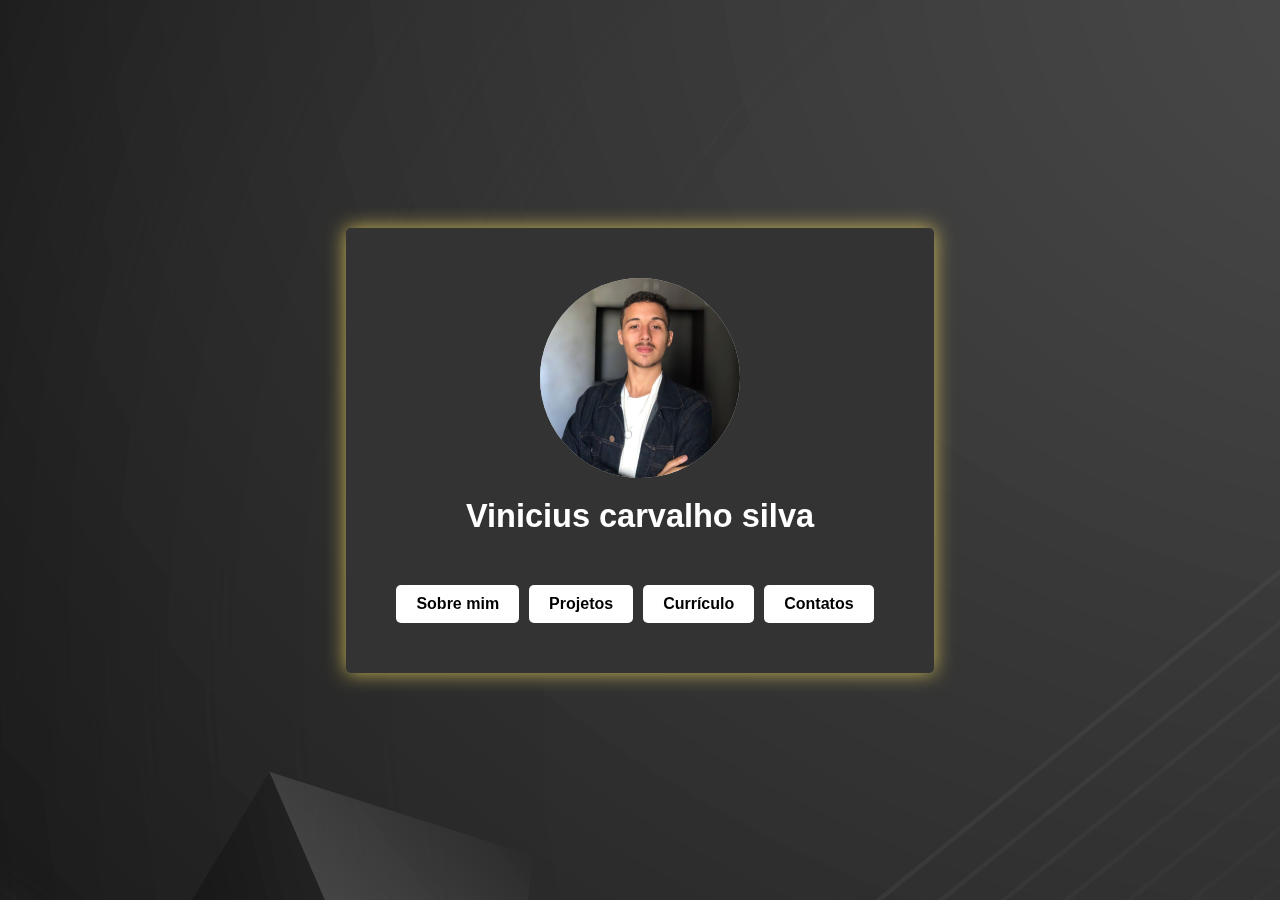
<file: index.html>
<!DOCTYPE html>
<html>
  <head>
    <title>Meu Portfolio</title>
    <link rel="stylesheet" type="text/css" href="./CSS/main.css">
  </head>
  <body>
    <div class="center-box">
      <div class="profile-box">
        <img src="./IMG/vini.jpeg" alt="Perfil" class="profile-pic">
      <h1>Vinicius carvalho silva</h1>
        <div class="button-group">
          <a href="sobre.html" class="button">Sobre mim</a>
          <a href="projetos.html" class="button">Projetos</a>
          <a href="curriculo.html" class="button">Currículo</a>
          <a class="button" href="contato.html">Contatos</a>
        </div>
      </div>
    </div>
  </body>
</html>
</file>
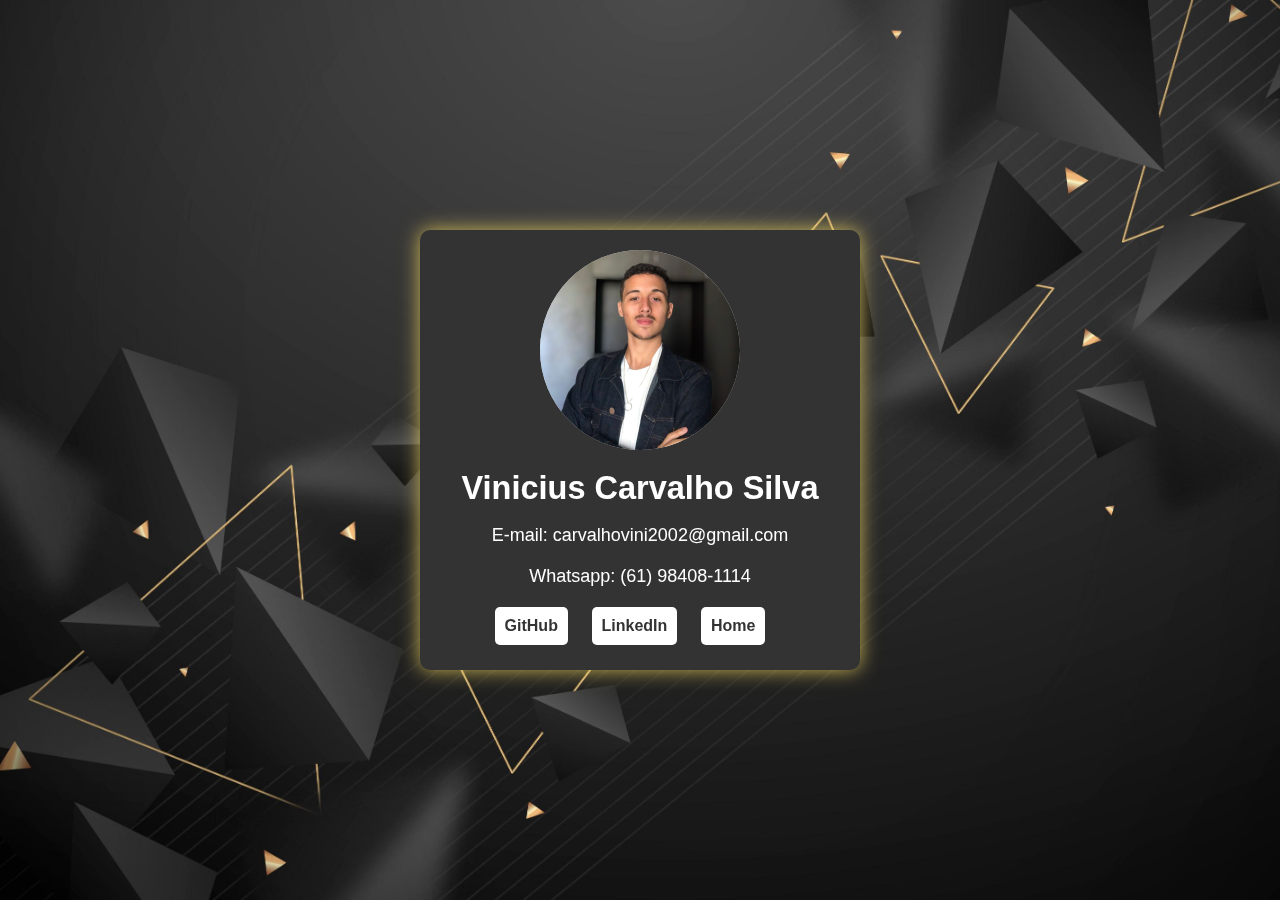
<file: contato.html>
<!DOCTYPE html>
<html>
<head>
	<title>Contato</title>
	<link rel="stylesheet" type="text/css" href="./CSS/contato.css">
</head>
<body>
	<div class="overlay"></div>
	<div class="container">
		<div class="profile-pic">
            <img class="profile-pic" src="./IMG/vini.jpeg" alt="Minha foto de perfil">
        </div>
		<h1>Vinicius Carvalho Silva</h1>
		<p>E-mail: carvalhovini2002@gmail.com</p>
        <p>Whatsapp: (61) 98408-1114</p>
		<div class="social-links">
			<a href="https://github.com/carvalhovini">GitHub</a>
			<a href="https://www.linkedin.com/in/vinicius-carvalho-silva-a602a91b9/">LinkedIn</a>
            <a href="index.html">Home</a>
		</div>
	</div>
</body>
</html>
</file>
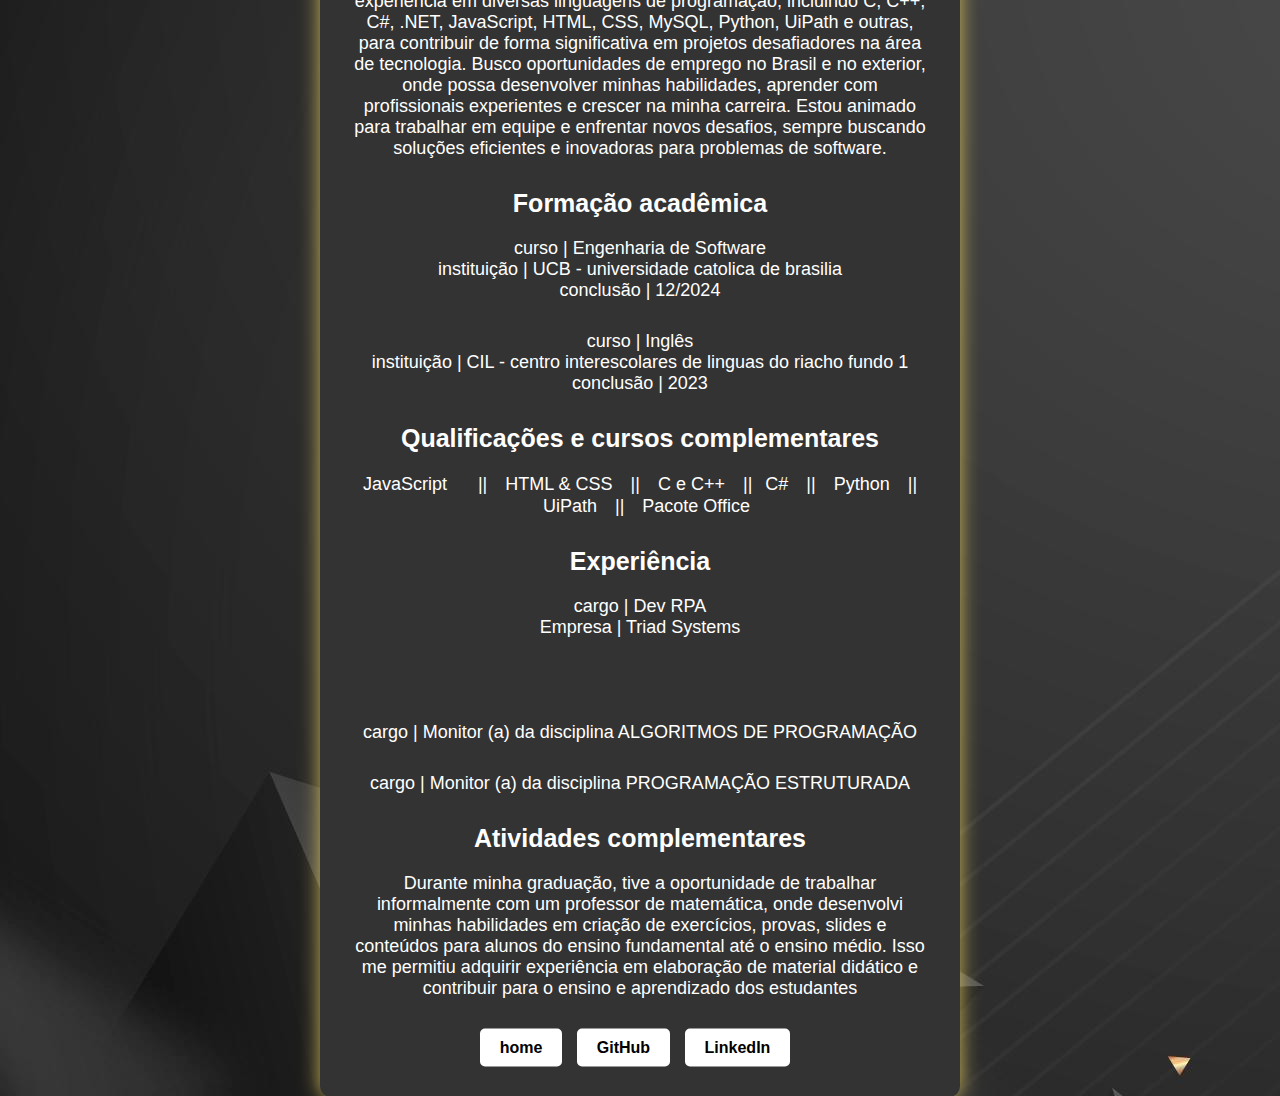
<file: curriculo.html>
<!DOCTYPE html>
<html>
<head>
	<title>Meu Currículo</title>
	<link rel="stylesheet" type="text/css" href="./CSS/curriculo.css">
</head>
<body>
	<div class="container">
		<h1>Meu Currículo</h1>
        <h2>Objetivo</h2>
		<p>Meu objetivo é utilizar minhas habilidades em Engenharia de Software e experiência em diversas linguagens de programação, incluindo C, C++, C#, .NET, JavaScript, HTML, CSS, MySQL, Python, UiPath e outras, para contribuir de forma significativa em projetos desafiadores na área de tecnologia. Busco oportunidades de emprego no Brasil e no exterior, onde possa desenvolver minhas habilidades, aprender com profissionais experientes e crescer na minha carreira. Estou animado para trabalhar em equipe e enfrentar novos desafios, sempre buscando soluções eficientes e inovadoras para problemas de software.</p>
		<h2>Formação acadêmica</h2>
		<p>curso | Engenharia de Software<br>instituição | UCB - universidade catolica de brasilia<br>
		conclusão | 12/2024</p>

		<p>curso | Inglês<br>instituição | CIL - centro interescolares de linguas do riacho fundo 1<br>
			conclusão | 2023</p>

		<h2>Qualificações e cursos complementares</h2>
		
		<p>JavaScript⠀
			⠀||⠀ HTML & CSS
			⠀||⠀ C e C++
			⠀||⠀C#
			⠀||⠀ Python
			⠀||⠀UiPath
			⠀||⠀ Pacote Office</p>

			<h2>Experiência</h2>

			<p>cargo | Dev RPA <br> Empresa | Triad Systems</p><br><br>
			<p>cargo | Monitor (a) da disciplina ALGORITMOS DE PROGRAMAÇÃO<br></p>
			<p>cargo | Monitor (a) da disciplina PROGRAMAÇÃO ESTRUTURADA<br></p>

			<h2>Atividades complementares</h2>
			<p>Durante minha graduação, tive a oportunidade de trabalhar informalmente
				com um professor de matemática, onde desenvolvi minhas habilidades em
				criação de exercícios, provas, slides e conteúdos para alunos do ensino
				fundamental até o ensino médio. Isso me permitiu adquirir experiência em
				elaboração de material didático e contribuir para o ensino e aprendizado dos
				estudantes
				</p>



		
		<a href="index.html" class="button">home</a>
		<a href="https://github.com/carvalhovini" class="button" >GitHub</a>
		<a href="https://www.linkedin.com/in/vinicius-carvalho-silva-a602a91b9/" class="button" >LinkedIn</a>
	</div>
</body>
</html>
</file>
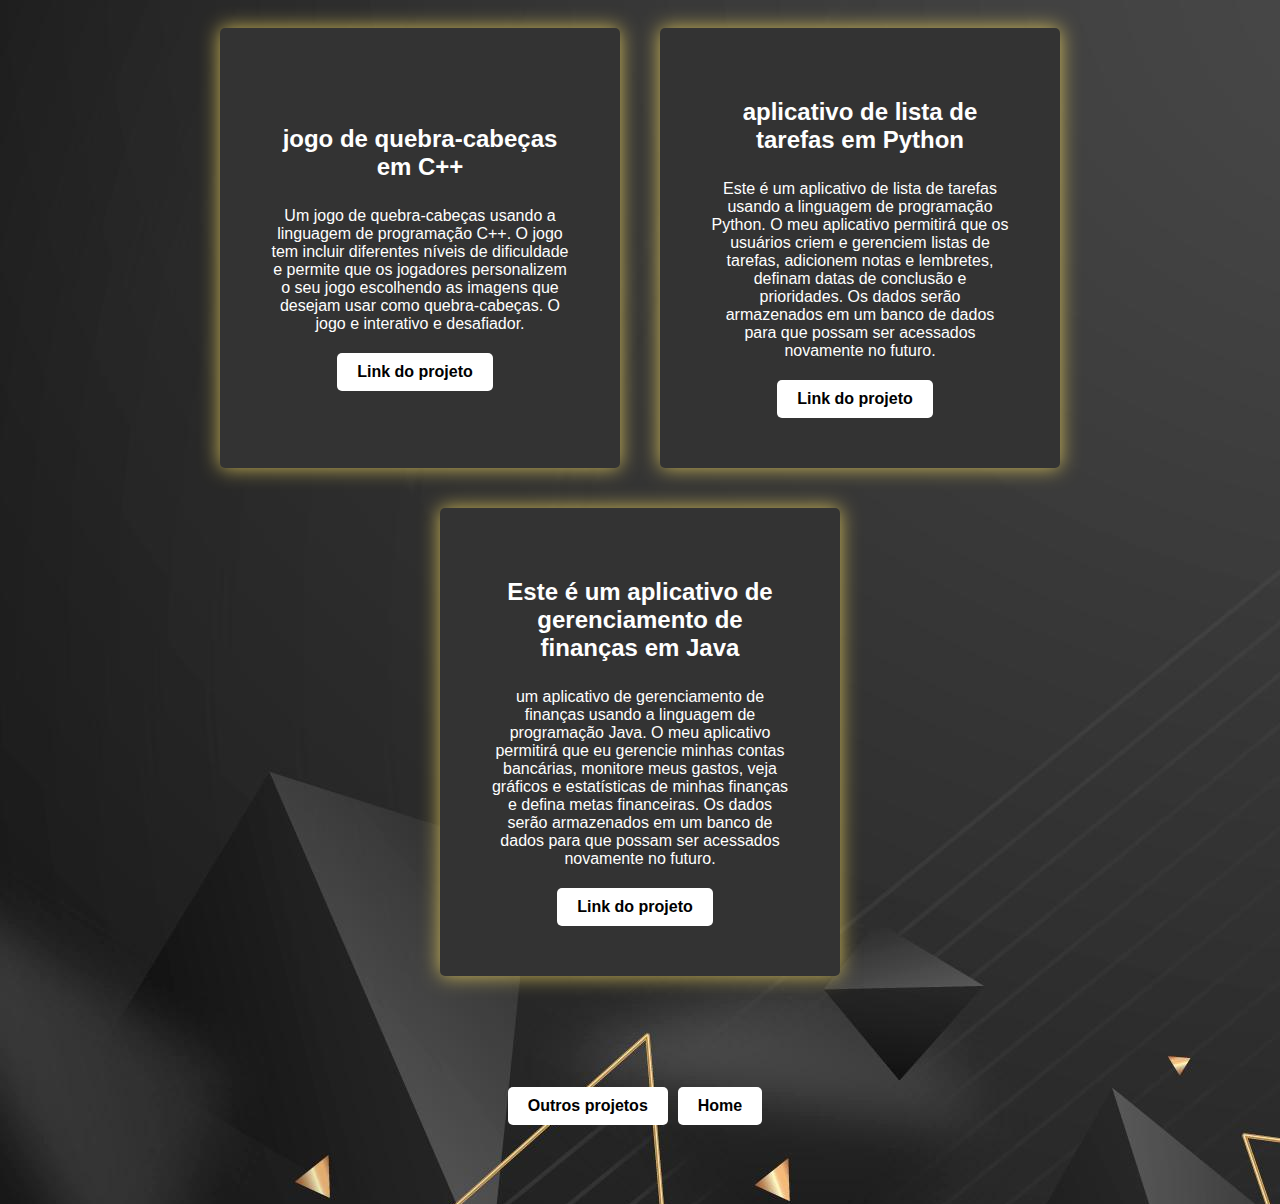
<file: projetos.html>
<!DOCTYPE html>
<html>
  <head>
    <title>Projetos</title>
    <link rel="stylesheet" type="text/css" href="./CSS/projetos.css">
  </head>
  <body>
    <div class="projeto-boxes">
      <div class="projeto-box">
        <h2>jogo de quebra-cabeças em C++</h2>
        <p>Um jogo de quebra-cabeças usando a linguagem de programação C++. O jogo tem incluir diferentes níveis de dificuldade e permite que os jogadores personalizem o seu jogo escolhendo as imagens que desejam usar como quebra-cabeças. O jogo e interativo e desafiador.</p>
        <a class="button" href="https://github.com/carvalhovini">Link do projeto</a>
      </div>
      <div class="projeto-box">
        <h2>aplicativo de lista de tarefas em Python</h2>
        <p>Este é um aplicativo de lista de tarefas usando a linguagem de programação Python. O meu aplicativo permitirá que os usuários criem e gerenciem listas de tarefas, adicionem notas e lembretes, definam datas de conclusão e prioridades. Os dados serão armazenados em um banco de dados para que possam ser acessados novamente no futuro.</p>
        <a class="button" href="https://github.com/carvalhovini/python">Link do projeto</a>
      </div>
      <div class="projeto-box">
        <h2> Este é um aplicativo de gerenciamento de finanças em Java</h2>
        <p>um aplicativo de gerenciamento de finanças usando a linguagem de programação Java. O meu aplicativo permitirá que eu gerencie minhas contas bancárias, monitore meus gastos, veja gráficos e estatísticas de minhas finanças e defina metas financeiras. Os dados serão armazenados em um banco de dados para que possam ser acessados novamente no futuro.</p>
        <a class="button" href="https://github.com/carvalhovini">Link do projeto</a>
      </div>
    </div>
    <div class="button-container">
    <a class="button-git" href="https://github.com/carvalhovini">Outros projetos</a>
    <div><a class="button" href="index.html">Home</a></div>
</div>
  </body>
</html>
</file>
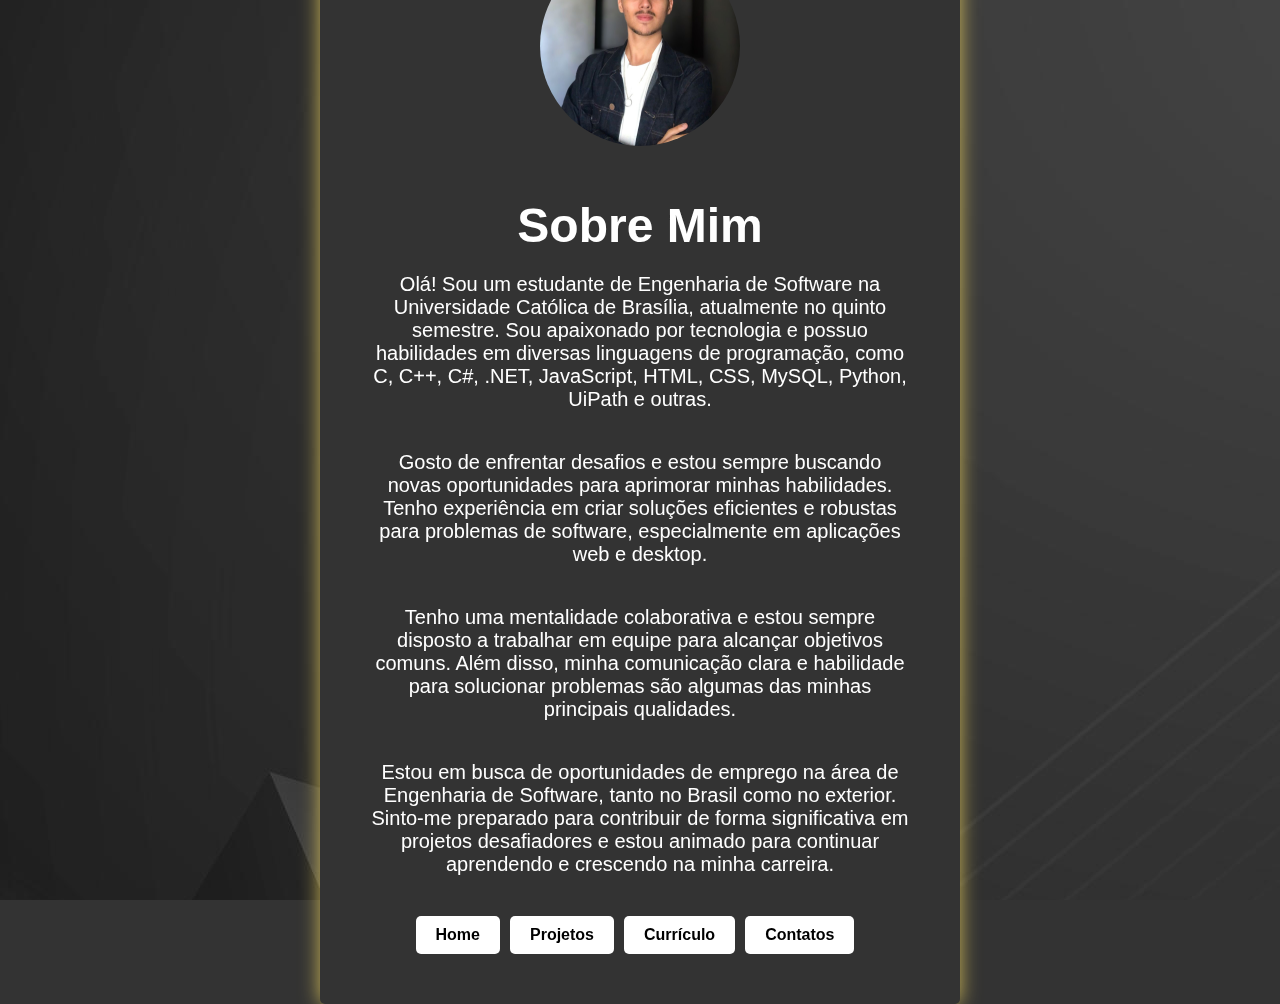
<file: sobre.html>
<!DOCTYPE html>
<html>
  <head>
    <title>Sobre Mim</title>
    <link rel="stylesheet" href="./CSS/sobre.css">
  </head>
  <body>
    <div class="background"></div>
    <div class="content">
      <div class="box">
        <img class="profile-pic" src="./IMG/vini.jpeg" alt="Minha foto de perfil">
        <div class="info">
          <h1>Sobre Mim</h1>
          <p>Olá! Sou um estudante de Engenharia de Software na Universidade Católica de Brasília, atualmente no quinto semestre. Sou apaixonado por tecnologia e possuo habilidades em diversas linguagens de programação, como C, C++, C#, .NET, JavaScript, HTML, CSS, MySQL, Python, UiPath e outras.</p>

          <p>Gosto de enfrentar desafios e estou sempre buscando novas oportunidades para aprimorar minhas habilidades. Tenho experiência em criar soluções eficientes e robustas para problemas de software, especialmente em aplicações web e desktop.</p>
            
          <p>Tenho uma mentalidade colaborativa e estou sempre disposto a trabalhar em equipe para alcançar objetivos comuns. Além disso, minha comunicação clara e habilidade para solucionar problemas são algumas das minhas principais qualidades.</p>
            
          <p>Estou em busca de oportunidades de emprego na área de Engenharia de Software, tanto no Brasil como no exterior. Sinto-me preparado para contribuir de forma significativa em projetos desafiadores e estou animado para continuar aprendendo e crescendo na minha carreira.</p>
            <p></p>

          <div class="button-container">
            <a class="button" href="index.html">Home</a>
            <a class="button" href="projetos.html">Projetos</a>
            <a class="button" href="curriculo.html">Currículo</a>
            <a class="button" href="contato.html">Contatos</a>
          </div>
        </div>
      </div>
    </div>
  </body>
</html>
</file>
<file: CSS/main.css>
body {
    margin: 0;
    padding: 0;
    background-color: #141414;
  }
  
  .center-box {
    background-image: url(../IMG/background.jpg);
    background-repeat: no-repeat;
    font-family: Arial, Helvetica, sans-serif;
    font-size: small;
    height: 100vh;
    width: 100vw;
    display: flex;
    flex-direction: column;
    justify-content: center;
    align-items: center;
    backdrop-filter: blur(5px);
    
  }
  
  .profile-box {
    display: flex;
    flex-direction: column;
    justify-content: center;
    align-items: center;
    background-color: #333;
    padding: 50px;
    border-radius: 5px;
    box-shadow: 0 0 20px rgba(255, 226, 99, 0.767);
  }
  
  .profile-pic {
    width: 200px;
    height: 200px;
    background-image: none;
    background-color: #ccc;
    border-radius: 50%;
    margin: 0 auto;
    margin-bottom: 20px;
  }
  
  h1 {
    color: #fff;
    font-size: 2.5em;
    margin: 0;
  }
  
  .button-group {
    align-items: center;
    margin-top: 50px;
    display: flex;
    flex-direction: row;
  }
  
  .button {
    font-size: medium;
    display: inline-block;
    background-color: #fff;
    color: #000;
    padding: 10px 20px;
    border-radius: 5px;
    margin-right: 10px;
    text-decoration: none;
    font-weight: bold;
    transition: all 0.3s ease;
  }
  
  .button:hover {
    background-color: #333;
    color: #fff;
  }

body {
    margin: 0;
    padding: 0;
  }
  
  header {
    background-color: #333;
    color: #fff;
    padding: 20px;
}
</file>
<file: CSS/contato.css>
body {
	margin: 0;
	padding: 0;
}

.overlay {
	background-image: url(../IMG/background.jpg);
    background-repeat: no-repeat;
    background-size: cover;
	position: fixed;
	top: 0;
	left: 0;
	width: 100%;
	height: 100%;
}

.container {
  font-family: Arial, Helvetica, sans-serif;
  font-size: small;
	position: fixed;
	top: 50%;
	left: 50%;
	transform: translate(-50%, -50%);
	width: 400px;
	height: 400px;
	background-color: #333;
	border-radius: 10px;
	padding: 20px;
	box-shadow: 0 0 20px rgba(255, 226, 99, 0.767);
}

.profile-pic {
	width: 200px;
	height: 200px;
	background-image: none;
	background-color: #ccc;
	border-radius: 50%;
	margin: 0 auto;
	margin-bottom: 20px;
}

h1 {
  color: #fff;
	text-align: center;
	font-size: 2.5em;
	margin: 0;
}

p {
  color: #fff;
	text-align: center;
	font-size: 18px;
	margin-bottom: 20px;
}

.social-links {
	text-align: center;
}

.social-links a {
	
	font-family: Arial, Helvetica, sans-serif;
  	font-size:medium;
	display: inline-block;
	padding: 10px;
	background-color: #fff;
	color: #333;
	text-decoration: none;
	margin-right: 20px;
	border-radius: 5px;
  font-weight: bold;
}

.social-links a:hover {
	color: #fff;
	background-color: #333;
}

.github-link:hover {
	color: #4183C4;
}

.linkedin-link:hover {
	color: #0077B5;
}
</file>
<file: CSS/curriculo.css>
body {
	margin: 0;
	padding: 0;
	background-color: #333;
	font-family: Arial, sans-serif;
    background-image: url(../IMG/background.jpg);
    background-repeat: no-repeat;
}

.container {
	position: absolute;
	top: 50%;
	left: 50%;
	transform: translate(-50%, -50%);
	background-color: #333;
	padding: 30px;
	border-radius: 10px;
	box-shadow: 0px 0px 10px rgba(0, 0, 0, 0.5);
	text-align: center;
    box-shadow: 0 0 20px rgba(255, 226, 99, 0.767);
}

h1 {
    color: #fff;
	font-size: 36px;
	margin-bottom: 20px;
}

h2 {
    color: #fff;
	font-size: 25px;
	margin-bottom: 20px;
}

p {
    color: #fff;
	font-size: 18px;
	margin-bottom: 30px;
}

.button {
    font-size: medium;
    display: inline-block;
    background-color: #fff;
    color: #000;
    padding: 10px 20px;
    border-radius: 5px;
    margin-right: 10px;
    text-decoration: none;
    font-weight: bold;
    transition: all 0.3s ease;
  }
  
  .button:hover {
    background-color: #333;
    color: #fff;
  }
</file>
<file: CSS/projetos.css>
body{
  font-family: Arial, Helvetica, sans-serif;
  background-image: url(../IMG/background.jpg);
  
}
 
.projeto-boxes {
  display: flex;
  flex-wrap: wrap;
  justify-content: center;
  
}

.projeto-box {
  display: flex;
  flex-direction: column;
  justify-content: center;
  
}

.projeto-box {
  width: 300px;
  margin: 20px;
  padding: 20px;
  box-shadow: 0px 2px 6px rgba(0, 0, 0, 0.3);
  text-align: center;
  align-items: center;
  background-color: #333;
  padding: 50px;
  border-radius: 5px;
  box-shadow: 0 0 20px rgba(255, 226, 99, 0.767);
}

.projeto-box h2 {
  color: #fff;
  font-size: 24px;
  margin-bottom: 10px;
}

.projeto-box p {
  color: #fff;
  font-size: 16px;
  margin-bottom: 20px;
}


.button-container {
  display: flex;
  justify-content: center;
  align-items: center;
  height: 20vh;
  margin-top: 20px; /* Adicione essa linha */
}

.button {
  font-size: medium;
  display: inline-block;
  background-color: #fff;
  color: #000;
  padding: 10px 20px;
  border-radius: 5px;
  margin-right: 10px;
  text-decoration: none;
  font-weight: bold;
  transition: all 0.3s ease;
}

.button:hover {
  background-color: #333;
  color: #fff;
}

.back-button{
  font-size: medium;
  display: inline-block;
  background-color: #fff;
  color: #000;
  padding: 10px 20px;
  border-radius: 5px;
  margin-right: 10px;
  text-decoration: none;
  font-weight: bold;
  transition: all 0.3s ease;
}

.back-button:hover{
  background-color: #333;
  color: #fff;
}

.button-git{
  font-size: medium;
  display: inline-block;
  background-color: #fff;
  color: #000;
  padding: 10px 20px;
  border-radius: 5px;
  margin-right: 10px;
  text-decoration: none;
  font-weight: bold;
  transition: all 0.3s ease;
}
</file>
<file: CSS/sobre.css>
body {
    margin: 0;
    padding: 0;
    font-family: Arial, Helvetica, sans-serif;
    font-size: small;
    background-color: #333;
  }
  
  .background {
    background-image: url(../IMG/background.jpg);
    background-repeat: no-repeat;
    position: fixed;
    top: 0;
    left: 0;
    width: 100%;
    height: 100%;
    z-index: -1;
    opacity: 0.8;
  }
  
  .content {
    position: absolute;
    top: 50%;
    left: 50%;
    transform: translate(-50%, -50%);
    text-align: center;
    color: #fff;
  }
  
  .box {
    display: flex;
    flex-direction: column;
    justify-content: center;
    align-items: center;
    background-color: #333;
    padding: 50px;
    border-radius: 5px;
    box-shadow: 0 0 20px rgba(255, 226, 99, 0.767);
  }
  
  .profile-pic {
    width: 200px;
    height: 200px;
    background-image: none;
    background-color: #ccc;
    border-radius: 50%;
    margin: 0 auto;
    margin-bottom: 20px;
  }
  
  .info h1 {
    font-size: 48px;
    margin-bottom: 20px;
  }
  
  .info p {
    font-size: 20px;
    margin-bottom: 40px;
  }
  
  .button-container {
    display: flex;
    justify-content: center;
  }
  
  .button {
    font-size: medium;
    display: inline-block;
    background-color: #fff;
    color: #000;
    padding: 10px 20px;
    border-radius: 5px;
    margin-right: 10px;
    text-decoration: none;
    font-weight: bold;
    transition: all 0.3s ease;
  }
  
  .button:hover {
    background-color: #333;
    color: #fff;
  }
</file>
